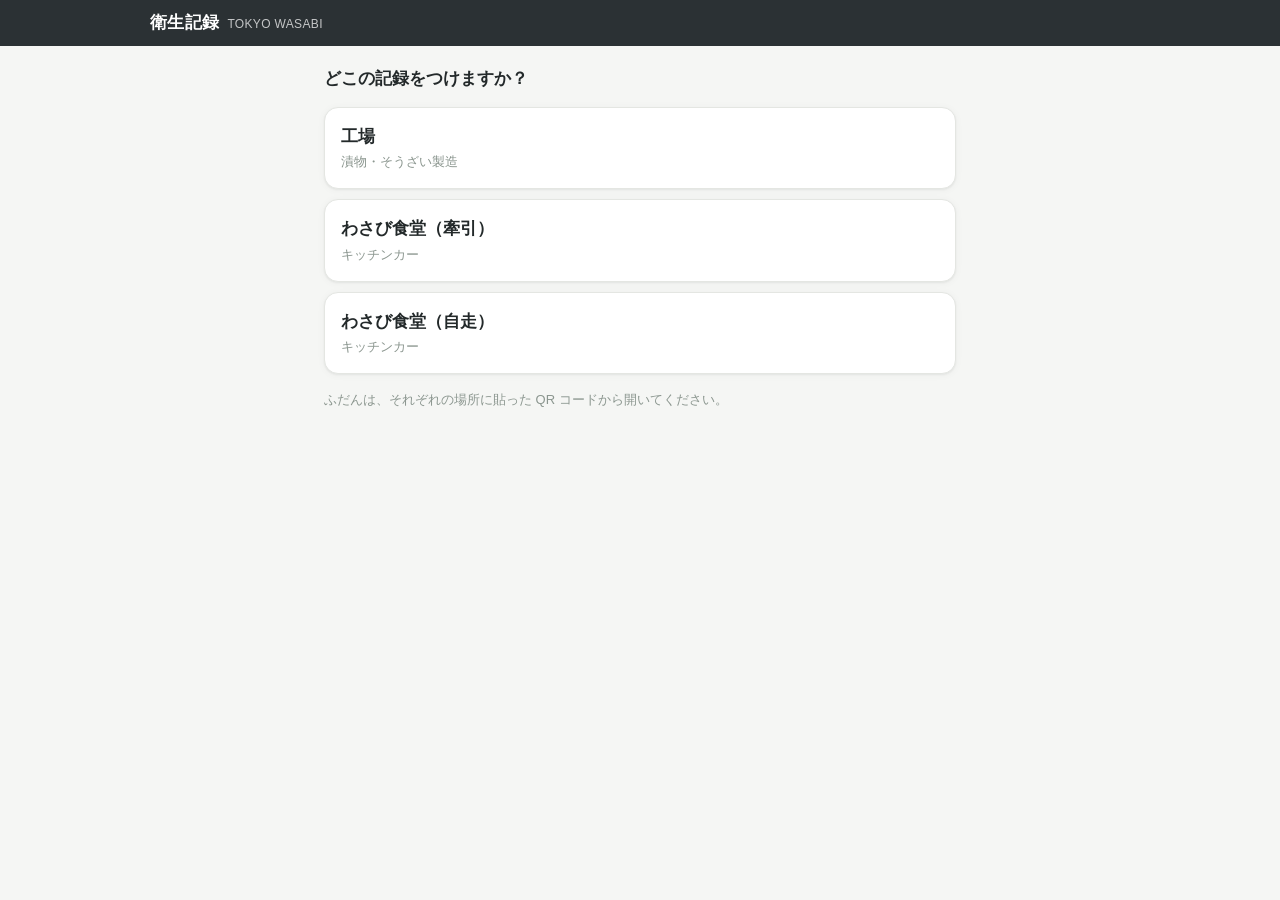
<file: index.html>
<!DOCTYPE html>
<html lang="ja">
<head>
<meta charset="utf-8">
<meta name="viewport" content="width=device-width, initial-scale=1, viewport-fit=cover">
<title>衛生記録 | TOKYO WASABI</title>
<meta name="description" content="TOKYO WASABI の衛生管理記録">
<meta name="theme-color" content="#2b3134">
<meta name="format-detection" content="telephone=no">
<meta name="robots" content="noindex, nofollow">

<link rel="manifest" href="manifest.webmanifest">
<link rel="icon" href="icons/icon-192.png" sizes="192x192">
<link rel="apple-touch-icon" href="icons/icon-180.png">
<meta name="apple-mobile-web-app-capable" content="yes">
<meta name="apple-mobile-web-app-title" content="衛生記録">
<meta name="apple-mobile-web-app-status-bar-style" content="black-translucent">

<!-- Google のサーバーへの接続を先に用意しておく（初回の待ち時間が減る） -->
<link rel="preconnect" href="https://script.google.com" crossorigin>
<link rel="preconnect" href="https://script.googleusercontent.com" crossorigin>

<link rel="stylesheet" href="style.css">
<script src="common.js"></script>
</head>
<body>

<header class="app-head" id="head"></header>

<main id="app"></main>

<script src="app.js"></script>
</body>
</html>
</file>
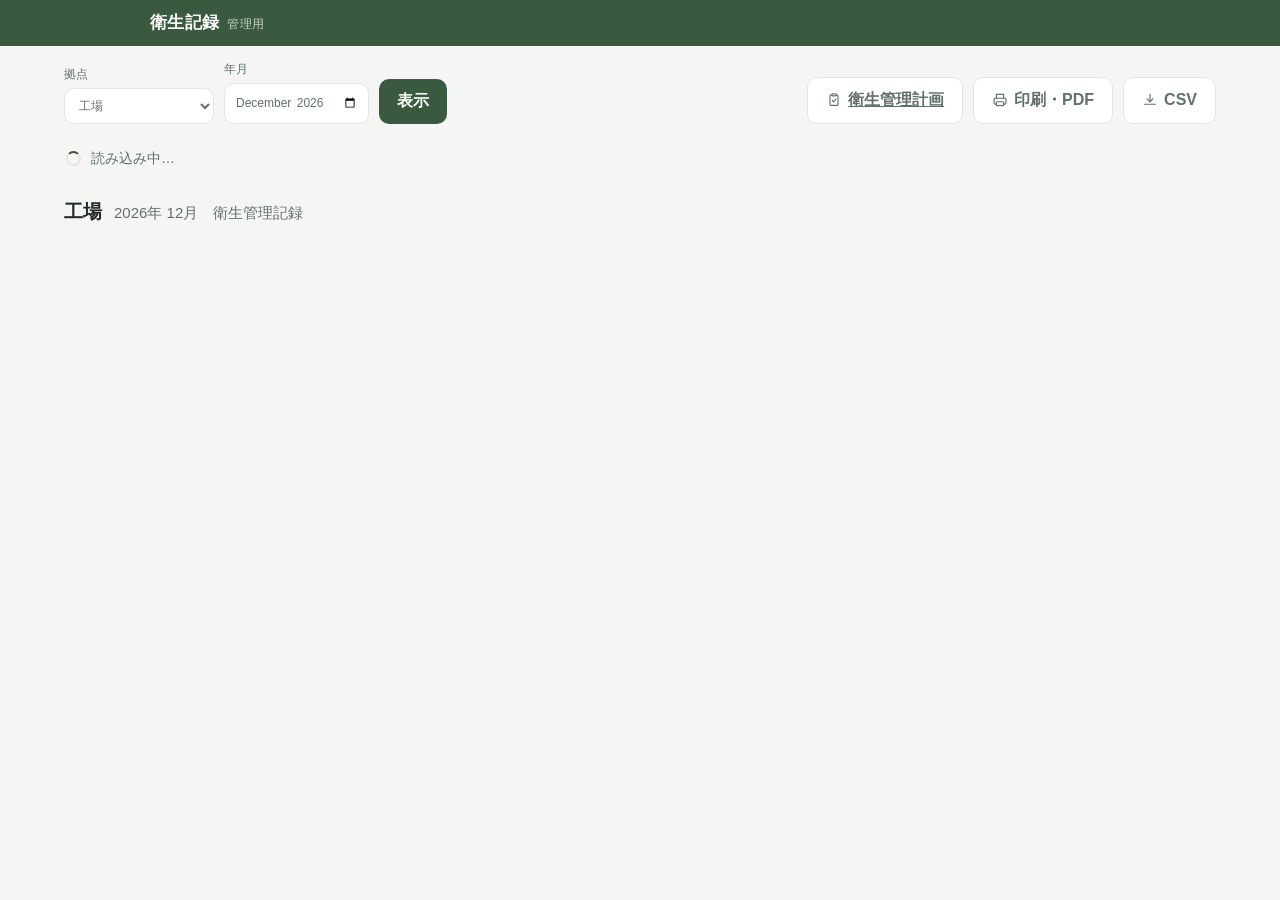
<file: admin.html>
<!DOCTYPE html>
<html lang="ja">
<head>
<meta charset="utf-8">
<meta name="viewport" content="width=device-width, initial-scale=1, viewport-fit=cover">
<title>衛生記録 管理 | TOKYO WASABI</title>
<meta name="description" content="TOKYO WASABI の衛生管理記録（管理用）">
<meta name="theme-color" content="#3a5a40">
<meta name="format-detection" content="telephone=no">
<meta name="robots" content="noindex, nofollow">

<link rel="manifest" href="admin.webmanifest">
<link rel="icon" href="icons/admin-192.png" sizes="192x192">
<link rel="apple-touch-icon" href="icons/admin-180.png">
<meta name="apple-mobile-web-app-capable" content="yes">
<meta name="apple-mobile-web-app-title" content="衛生記録 管理">
<meta name="apple-mobile-web-app-status-bar-style" content="black-translucent">

<link rel="preconnect" href="https://script.google.com" crossorigin>
<link rel="preconnect" href="https://script.googleusercontent.com" crossorigin>

<link rel="stylesheet" href="style.css">
<script src="common.js"></script>
</head>
<body class="admin">

<header class="app-head" id="head"></header>

<main id="app"></main>

<script src="admin.js"></script>
</body>
</html>
</file>
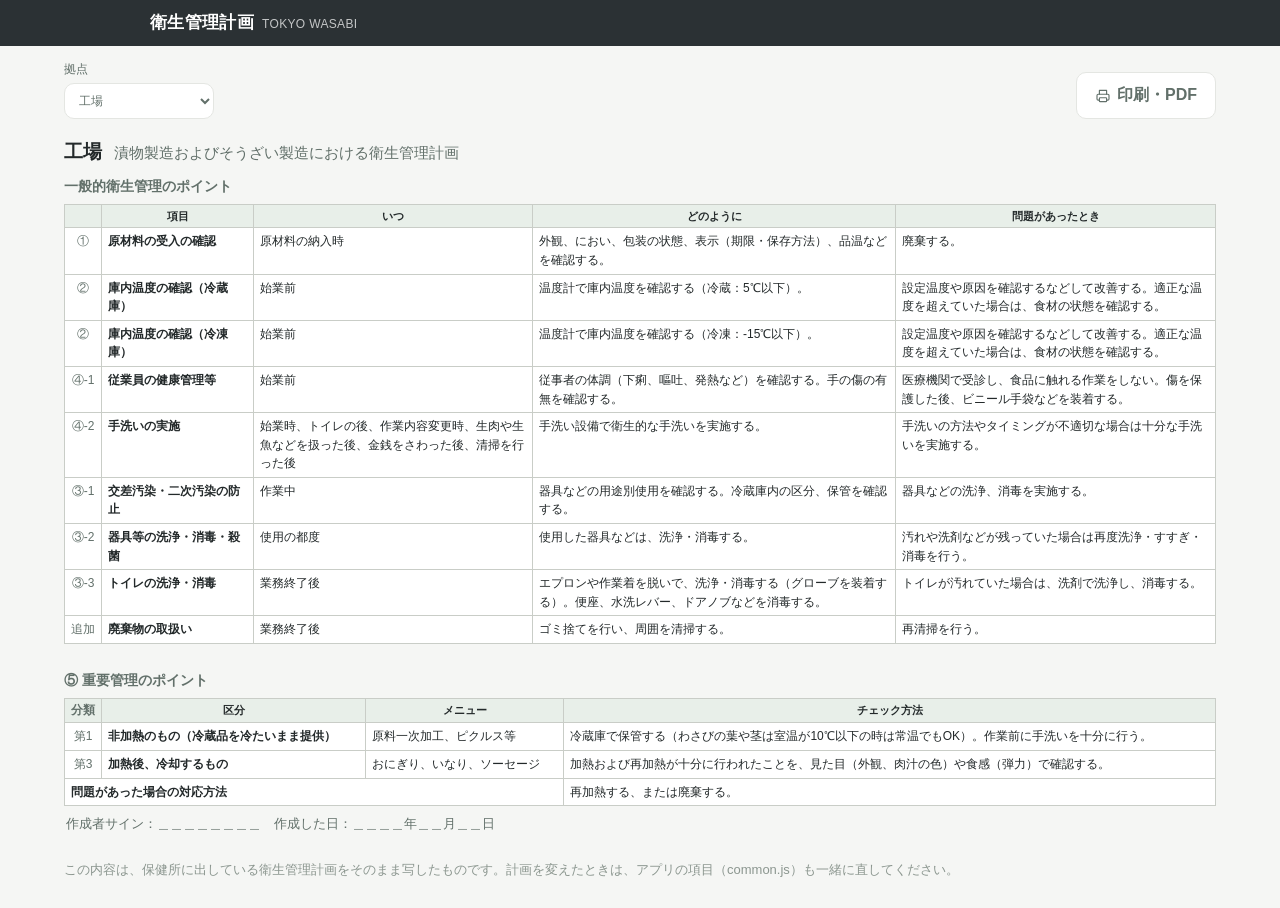
<file: plan.html>
<!DOCTYPE html>
<html lang="ja">
<head>
<meta charset="utf-8">
<meta name="viewport" content="width=device-width, initial-scale=1, viewport-fit=cover">
<title>衛生管理計画 | TOKYO WASABI</title>
<meta name="description" content="TOKYO WASABI の衛生管理計画">
<meta name="theme-color" content="#2b3134">
<meta name="robots" content="noindex, nofollow">
<link rel="icon" href="icons/icon-192.png" sizes="192x192">
<link rel="stylesheet" href="style.css">
<script src="common.js"></script>
</head>
<body>

<header class="app-head no-print" id="head">
  <div class="head-top"><h1>衛生管理計画<span class="head-sub">TOKYO WASABI</span></h1></div>
</header>

<main id="app"></main>

<script>
/* ===========================================================
   衛生管理計画を画面に出す。

   保健所は「衛生管理計画」と「記録表」の両方の提示を求めます。
   このページの中身は common.js の中にあるので、
   一度でもアプリを開いていれば、電波が届かない現場でも開けます。
   =========================================================== */
'use strict';

const PLAN_NAME = {
  factory: '漬物製造およびそうざい製造における衛生管理計画',
  shokudo: '一般飲食店における衛生管理計画',
};

/* URL に ?site= があればその拠点。なければ最初の拠点 */
function pickSite() {
  const key = new URLSearchParams(location.search).get('site');
  return (key && SITE_BY_KEY[key]) || SITES[0];
}

let site = pickSite();

function render() {
  const ippan = itemsFor(site).filter(function (i) {
    return i.group === 'ippan';
  });
  const juyo = itemsFor(site).filter(function (i) {
    return i.group === 'juyo' && i.type !== 'text';
  });

  document.getElementById('app').innerHTML =
    '<div class="wrap admin-wrap">' +
    /* 拠点の切り替え。印刷には出さない */
    '<div class="pick no-print">' +
    '<label>拠点<select id="site">' +
    SITES.map(function (s) {
      return (
        '<option value="' + esc(s.key) + '"' + (s.key === site.key ? ' selected' : '') + '>' +
        esc(s.name) + '</option>'
      );
    }).join('') +
    '</select></label>' +
    '<span class="pick-gap"></span>' +
    '<button type="button" id="print" class="btn btn-ghost">' + icon('print') + '印刷・PDF</button>' +
    '</div>' +

    '<div class="sheet-title"><b>' + esc(site.name) + '</b><span>' +
    esc(PLAN_NAME[site.plan]) + '</span></div>' +

    /* 一般的衛生管理 */
    '<section class="sheet">' +
    '<h2 class="sheet-h"><span class="sheet-h-where">' + esc(site.name) + '</span>' +
    '一般的衛生管理のポイント</h2>' +
    '<div class="table-scroll"><table class="grid plan-grid"><thead><tr>' +
    '<th class="c-day"></th><th class="p-name">項目</th><th class="p-when">いつ</th>' +
    '<th class="p-how">どのように</th><th class="p-ng">問題があったとき</th>' +
    '</tr></thead><tbody>' +
    ippan.map(function (it) {
      return (
        '<tr>' +
        '<td class="c-day">' + esc(it.no) + '</td>' +
        '<td class="p-name">' + esc(it.name) + '</td>' +
        '<td class="p-when">' + esc(it.whenText || '') + '</td>' +
        '<td class="p-how">' + esc(textFor(it, 'how', site)) + '</td>' +
        '<td class="p-ng">' + esc(textFor(it, 'ng', site)) + '</td>' +
        '</tr>'
      );
    }).join('') +
    '</tbody></table></div></section>' +

    /* 重要管理 */
    '<section class="sheet">' +
    '<h2 class="sheet-h"><span class="sheet-h-where">' + esc(site.name) + '</span>' +
    '⑤ 重要管理のポイント</h2>' +
    '<div class="table-scroll"><table class="grid plan-grid"><thead><tr>' +
    '<th class="c-day">分類</th><th class="p-name">区分</th>' +
    '<th class="p-when">メニュー</th><th class="p-how" colspan="2">チェック方法</th>' +
    '</tr></thead><tbody>' +
    juyo.map(function (it) {
      return (
        '<tr>' +
        '<td class="c-day">' + esc(it.no) + '</td>' +
        '<td class="p-name">' + esc(it.name) + '</td>' +
        '<td class="p-when">' + esc(textFor(it, 'menu', site)) + '</td>' +
        '<td class="p-how" colspan="2">' + esc(textFor(it, 'how', site)) + '</td>' +
        '</tr>'
      );
    }).join('') +
    '<tr><td colspan="3" class="p-name"><b>問題があった場合の対応方法</b></td>' +
    '<td class="p-how" colspan="2">' + esc(juyo.length ? textFor(juyo[0], 'ng', site) : '') + '</td></tr>' +
    '</tbody></table></div>' +
    '<p class="sheet-foot">作成者サイン：＿＿＿＿＿＿＿＿　作成した日：＿＿＿＿年＿＿月＿＿日</p>' +
    '</section>' +

    '<p class="hint no-print">' +
    'この内容は、保健所に出している衛生管理計画をそのまま写したものです。' +
    '計画を変えたときは、アプリの項目（common.js）も一緒に直してください。' +
    '</p>' +
    '</div>';

  document.getElementById('site').addEventListener('change', function (e) {
    site = SITE_BY_KEY[e.target.value] || SITES[0];
    render();
  });
  document.getElementById('print').addEventListener('click', function () {
    window.print();
  });
}

render();
</script>
</body>
</html>
</file>
<file: style.css>
/* ===== TOKYO WASABI 衛生記録 ===== */

:root {
  --green: #3a5a40;
  --green-d: #2b4430;
  --green-l: #e8efe9;
  --charcoal: #2b3134;
  --warn: #c47f16;
  --warn-l: #fbf1de;
  --danger: #b23b34;
  --danger-l: #f8eae9;
  --wait: #4a6072;
  --wait-l: #e8eef2;

  --bg: #f5f6f4;
  --card: #ffffff;
  --line: #e4e6e2;
  --ink: #23292a;
  --ink-2: #62706a;
  --ink-3: #8b968f;

  --r: 14px;
  --r-s: 10px;
  --shadow: 0 1px 2px rgba(35, 41, 42, .06), 0 1px 8px rgba(35, 41, 42, .04);
}

* { box-sizing: border-box; }
html { -webkit-text-size-adjust: 100%; }

body {
  margin: 0;
  background: var(--bg);
  color: var(--ink);
  font-family: -apple-system, BlinkMacSystemFont, "Hiragino Sans", "Hiragino Kaku Gothic ProN",
    "Noto Sans JP", "Yu Gothic UI", "Segoe UI", Meiryo, sans-serif;
  font-size: 16px;
  line-height: 1.55;
  -webkit-font-smoothing: antialiased;
}

button, input, select, textarea { font: inherit; color: inherit; }
button { cursor: pointer; }
button:disabled, input:disabled, textarea:disabled { cursor: default; opacity: .55; }
h1, h2, h3, p { margin: 0; }
:focus-visible { outline: 2px solid var(--green); outline-offset: 2px; }

input[type="number"] { -moz-appearance: textfield; }
input[type="number"]::-webkit-outer-spin-button,
input[type="number"]::-webkit-inner-spin-button { -webkit-appearance: none; margin: 0; }

.svg { width: 1em; height: 1em; display: block; flex: none; }

/* ===== ヘッダー ===== */

.app-head {
  position: sticky;
  top: 0;
  z-index: 30;
  background: var(--charcoal);
  color: #fff;
  padding: calc(10px + env(safe-area-inset-top)) 14px 0;
}
body.admin .app-head { background: var(--green); }

.head-top {
  display: flex;
  align-items: center;
  gap: 10px;
  max-width: 980px;
  margin: 0 auto;
  padding-bottom: 10px;
}

.head-top h1 {
  font-size: 17px;
  font-weight: 700;
  letter-spacing: .02em;
  flex: 1;
  min-width: 0;
}

.head-sub {
  font-size: 12px;
  font-weight: 400;
  color: rgba(255, 255, 255, .72);
  margin-left: 8px;
}

.icon-btn {
  background: rgba(255, 255, 255, .14);
  border: 0;
  color: #fff;
  width: 36px;
  height: 36px;
  border-radius: 999px;
  display: grid;
  place-items: center;
  font-size: 19px;
  flex: none;
}
.icon-btn:active { background: rgba(255, 255, 255, .3); }
.icon-btn.spin .svg { animation: spin .8s linear infinite; }
@keyframes spin { to { transform: rotate(360deg); } }

/* ===== 共通の枠 ===== */

.wrap {
  max-width: 660px;
  margin: 0 auto;
  padding: 14px 14px calc(28px + env(safe-area-inset-bottom));
}
.admin-wrap { max-width: 1180px; }

.lead { font-size: 17px; font-weight: 700; margin: 6px 0 14px; }
.hint { color: var(--ink-3); font-size: 13px; margin-top: 16px; }

.card {
  background: var(--card);
  border: 1px solid var(--line);
  border-radius: var(--r);
  box-shadow: var(--shadow);
  padding: 14px;
  margin-bottom: 10px;
}
.card h2 { font-size: 14px; color: var(--ink-2); margin-bottom: 10px; }
.card h2 .opt { font-weight: 400; color: var(--ink-3); font-size: 12px; margin-left: 8px; }

.loading {
  display: flex;
  align-items: center;
  gap: 10px;
  color: var(--ink-2);
  font-size: 14px;
  padding: 10px 2px;
}

.spinner {
  width: 15px; height: 15px;
  border: 2px solid var(--line);
  border-top-color: var(--green);
  border-radius: 999px;
  animation: spin .8s linear infinite;
  flex: none;
}

/* ===== 拠点えらび ===== */

.site-list { display: grid; gap: 10px; }

.site-btn {
  text-align: left;
  background: var(--card);
  border: 1px solid var(--line);
  border-radius: var(--r);
  box-shadow: var(--shadow);
  padding: 16px;
  display: grid;
  gap: 2px;
}
.site-btn b { font-size: 17px; }
.site-btn span { color: var(--ink-3); font-size: 13px; }
.site-btn:active { background: var(--green-l); }

/* ===== ホーム ===== */

.date-bar {
  display: flex;
  align-items: center;
  gap: 8px;
  flex-wrap: wrap;
  margin-bottom: 14px;
  font-size: 14px;
  color: var(--ink-2);
}
.date-bar input {
  border: 1px solid var(--line);
  border-radius: var(--r-s);
  padding: 7px 10px;
  background: var(--card);
}
.date-note {
  background: var(--warn-l);
  color: var(--warn);
  border-radius: 999px;
  padding: 2px 10px;
  font-size: 12px;
  font-weight: 700;
}

.time-list { display: grid; gap: 12px; }

.time-card {
  background: var(--card);
  border: 1px solid var(--line);
  border-radius: var(--r);
  box-shadow: var(--shadow);
  overflow: hidden;
}
.time-card.is-done { border-color: #cfe0d3; }

.time-main {
  width: 100%;
  background: none;
  border: 0;
  text-align: left;
  padding: 18px 16px;
  display: flex;
  align-items: center;
  gap: 14px;
}
.time-main:active { background: var(--green-l); }

.time-ico {
  width: 46px; height: 46px;
  border-radius: 999px;
  background: var(--green-l);
  color: var(--green);
  display: grid;
  place-items: center;
  font-size: 24px;
  flex: none;
}
.time-card.is-done .time-ico { background: var(--green); color: #fff; }

.time-body { display: grid; gap: 4px; min-width: 0; }
.time-body b { font-size: 18px; }

.pill {
  display: inline-flex;
  align-items: center;
  gap: 4px;
  font-size: 12px;
  font-weight: 700;
  border-radius: 999px;
  padding: 2px 10px;
  width: fit-content;
}
.pill-done { background: var(--green-l); color: var(--green); }
.pill-todo { background: #eef0ed; color: var(--ink-3); }
.pill-wait { background: var(--wait-l); color: var(--wait); }
.pill-sub { font-size: 12px; color: var(--ink-3); margin-left: 6px; }

.time-fix {
  width: 100%;
  background: none;
  border: 0;
  border-top: 1px solid var(--line);
  color: var(--ink-2);
  font-size: 13px;
  padding: 11px;
}
.time-fix:active { background: var(--bg); }

/* ===== お知らせの帯 ===== */

.notice {
  display: flex;
  gap: 10px;
  align-items: flex-start;
  border-radius: var(--r);
  padding: 13px 14px;
  margin: 14px 0;
  font-size: 13px;
  line-height: 1.5;
}
.notice .svg { font-size: 18px; margin-top: 1px; }
.notice b { display: block; font-size: 14px; }
.notice p { color: inherit; opacity: .85; margin-top: 2px; }
.notice button {
  margin-left: auto;
  flex: none;
  background: #fff;
  border: 1px solid currentColor;
  border-radius: 999px;
  padding: 6px 14px;
  font-size: 13px;
  font-weight: 700;
  align-self: center;
}
.notice-wait { background: var(--wait-l); color: var(--wait); }
.notice-fix { background: var(--warn-l); color: var(--warn); }
.notice-err { background: var(--danger-l); color: var(--danger); }
.notice-done { background: var(--green-l); color: var(--green); }

/* 衛生管理計画へのリンク（スタッフ用ホームの下） */
.plan-link {
  display: flex;
  align-items: center;
  justify-content: center;
  gap: 6px;
  margin-top: 18px;
  padding: 13px;
  background: var(--card);
  border: 1px solid var(--line);
  border-radius: var(--r);
  color: var(--ink-2);
  text-decoration: none;
  font-size: 14px;
}
.plan-link:active { background: var(--green-l); }

/* ===== フォーム ===== */

.form-head {
  display: flex;
  align-items: center;
  gap: 12px;
  margin-bottom: 14px;
}
.back-btn {
  background: none;
  border: 0;
  color: var(--ink-2);
  display: flex;
  align-items: center;
  gap: 2px;
  font-size: 14px;
  padding: 6px 4px 6px 0;
  flex: none;
}
.form-title { display: grid; min-width: 0; }
.form-title b { font-size: 18px; }
.form-title span { font-size: 13px; color: var(--ink-3); }

.all-ok {
  width: 100%;
  background: var(--card);
  border: 1px dashed #b9c8bd;
  color: var(--green);
  border-radius: var(--r);
  padding: 12px;
  font-size: 14px;
  font-weight: 700;
  display: flex;
  align-items: center;
  justify-content: center;
  gap: 6px;
  margin-bottom: 16px;
}
.all-ok:active { background: var(--green-l); }

.group { margin-bottom: 22px; }
.group-title {
  font-size: 13px;
  font-weight: 700;
  color: var(--ink-2);
  letter-spacing: .04em;
  margin: 0 2px 8px;
}

.item.is-filled { border-color: #cfe0d3; }
.item.is-ng { border-color: #e6c4c0; background: #fffbfa; }

.item-head { display: flex; align-items: baseline; gap: 8px; }
.item-no {
  font-size: 12px;
  font-weight: 700;
  color: var(--green);
  background: var(--green-l);
  border-radius: 6px;
  padding: 1px 7px;
  flex: none;
}
.item-head h3 { font-size: 16px; font-weight: 700; }

.item-menu {
  font-size: 13px;
  color: var(--ink);
  background: var(--bg);
  border-radius: var(--r-s);
  padding: 7px 10px;
  margin: 8px 0 0;
}
.item-how { font-size: 13px; color: var(--ink-3); margin-top: 6px; }

/* 良・否 */

.choice { display: flex; gap: 8px; margin-top: 12px; }

.ch {
  flex: 1;
  border: 1.5px solid var(--line);
  background: var(--card);
  border-radius: var(--r-s);
  padding: 13px 6px;
  font-size: 16px;
  font-weight: 700;
  color: var(--ink-3);
  min-height: 50px;
}
.ch-na { font-size: 14px; }
.ch-ok.on { background: var(--green); border-color: var(--green); color: #fff; }
.ch-ng.on { background: var(--danger); border-color: var(--danger); color: #fff; }
.ch-na.on { background: var(--ink-2); border-color: var(--ink-2); color: #fff; }

/* 温度 */

.temp-row {
  display: flex;
  align-items: center;
  gap: 8px;
  margin-top: 12px;
  flex-wrap: wrap;
}
.temp-ico { color: var(--wait); font-size: 22px; }
.temp-sign {
  flex: none;
  width: 50px;
  min-height: 50px;
  border: 1.5px solid var(--line);
  background: var(--card);
  border-radius: var(--r-s);
  font-size: 20px;
  font-weight: 700;
  color: var(--ink-2);
}
.temp-sign:active { background: var(--green-l); }

.temp-in {
  width: 108px;
  border: 1.5px solid var(--line);
  border-radius: var(--r-s);
  padding: 12px;
  font-size: 20px;
  font-weight: 700;
  text-align: right;
  background: var(--card);
}
.temp-unit { font-size: 17px; font-weight: 700; }
.temp-limit { font-size: 12px; color: var(--ink-3); margin-left: auto; }
.temp-row.over .temp-in { border-color: var(--danger); color: var(--danger); }

.over-msg {
  align-items: center;
  gap: 5px;
  color: var(--danger);
  font-size: 13px;
  font-weight: 700;
  margin-top: 8px;
}

/* 「否」だったときの対応。
   いつも作っておいて、見える・見えないだけを切り替える。
   入力中に欄が増えたり減ったりしないので、画面を組み直さずに済む */

.ng-box, .over-msg { display: none; }
.item.is-ng .ng-box { display: block; }
.item.is-ng .over-msg { display: flex; }

.ng-box {
  margin-top: 12px;
  border-top: 1px dashed #e6c4c0;
  padding-top: 12px;
}
.ng-box label { display: block; font-size: 13px; font-weight: 700; color: var(--danger); }
.ng-plan { font-size: 12px; color: var(--ink-3); margin: 3px 0 7px; }

.text-in {
  width: 100%;
  border: 1.5px solid var(--line);
  border-radius: var(--r-s);
  padding: 11px;
  background: var(--card);
  font-size: 15px;
  resize: vertical;
}
.ng-box .text-in { border-color: #e6c4c0; }

/* 記録した人 */

.staff-list { display: flex; flex-wrap: wrap; gap: 8px; }
.staff-btn {
  border: 1.5px solid var(--line);
  background: var(--card);
  border-radius: 999px;
  padding: 10px 18px;
  font-size: 15px;
  color: var(--ink-2);
}
.staff-btn.on { background: var(--green); border-color: var(--green); color: #fff; font-weight: 700; }

/* 送信 */

.submit-bar { margin-top: 20px; }
.submit-btn {
  width: 100%;
  background: var(--green);
  border: 0;
  color: #fff;
  border-radius: var(--r);
  padding: 17px;
  font-size: 17px;
  font-weight: 700;
}
.submit-btn:active { background: var(--green-d); }

.shake { animation: shake .4s; }
@keyframes shake {
  0%, 100% { transform: translateX(0); }
  25% { transform: translateX(-5px); }
  75% { transform: translateX(5px); }
}

/* ===== 管理画面 ===== */

.pick {
  display: flex;
  align-items: flex-end;
  gap: 10px;
  flex-wrap: wrap;
  margin-bottom: 14px;
}
.pick label { display: grid; gap: 4px; font-size: 12px; color: var(--ink-2); }
.pick select, .pick input {
  border: 1px solid var(--line);
  border-radius: var(--r-s);
  padding: 9px 10px;
  background: var(--card);
}
.pick-gap { flex: 1; }

.btn {
  border: 0;
  background: var(--green);
  color: #fff;
  border-radius: var(--r-s);
  padding: 10px 18px;
  font-weight: 700;
  display: inline-flex;
  align-items: center;
  gap: 6px;
}
.btn-ghost { background: var(--card); color: var(--ink-2); border: 1px solid var(--line); }

.summary {
  background: var(--card);
  border: 1px solid var(--line);
  border-radius: var(--r-s);
  padding: 10px 14px;
  font-size: 14px;
  margin-bottom: 14px;
}
.ng-count { color: var(--danger); }

/* 責任者が月に1回、記録を確認したことを残す欄 */
.review-box {
  background: var(--card);
  border: 1px solid var(--line);
  border-left: 4px solid var(--warn);
  border-radius: var(--r-s);
  padding: 13px 16px;
  margin-bottom: 14px;
}
.review-box b { font-size: 15px; }
.review-box p { font-size: 13px; color: var(--ink-3); margin: 2px 0 10px; }
.review-row { display: flex; gap: 8px; flex-wrap: wrap; align-items: center; }
.review-row select, .review-row input {
  border: 1px solid var(--line);
  border-radius: var(--r-s);
  padding: 9px 10px;
  background: var(--card);
}
.review-row input { flex: 1; min-width: 200px; }

.sheet-title {
  display: flex;
  align-items: baseline;
  gap: 12px;
  margin: 18px 0 10px;
}
.sheet-title b { font-size: 19px; }
.sheet-title span { font-size: 15px; color: var(--ink-2); }

.sheet { margin-bottom: 26px; }
.sheet-h {
  font-size: 14px;
  font-weight: 700;
  color: var(--ink-2);
  margin-bottom: 6px;
}
/* 拠点名と年月は、画面では上の見出しに出ているので隠す（紙のときだけ出す） */
.sheet-h-where { display: none; }

.table-scroll { overflow-x: auto; -webkit-overflow-scrolling: touch; }

.grid {
  border-collapse: collapse;
  width: 100%;
  background: var(--card);
  font-size: 13px;
}
.grid th, .grid td {
  border: 1px solid #c9cdc7;
  padding: 4px 6px;
  text-align: center;
  vertical-align: middle;
}
.grid th {
  background: var(--green-l);
  font-size: 11px;
  font-weight: 700;
  line-height: 1.3;
  min-width: 62px;
}
.th-no { display: block; color: var(--green); font-size: 10px; }

.grid .c-day { width: 34px; color: var(--ink-2); font-size: 12px; }
.grid .c-note { min-width: 170px; text-align: left; font-size: 11px; }
.grid .c-staff { min-width: 74px; font-size: 12px; }
.grid .c-free { text-align: left; font-size: 11px; min-width: 110px; }
.grid .c-ng { background: var(--danger-l); color: var(--danger); font-weight: 700; }
.grid .c-na { color: var(--ink-3); }

.grid tr.empty td { background: #fafbfa; }
.grid tr.empty .c-day { color: var(--ink-3); }
.grid tr.sun .c-day { color: #c0564e; }
.grid tr.sat .c-day { color: #4a6072; }

/* 紙の下につく責任者の確認欄 */
.sheet-foot {
  font-size: 13px;
  color: var(--ink-2);
  margin-top: 8px;
  padding: 0 2px;
}

/* 衛生管理計画の表。文章が長いので左ぞろえ */
.plan-grid th { min-width: 0; }
.plan-grid td { text-align: left; vertical-align: top; font-size: 12px; }
.plan-grid .c-day { text-align: center; white-space: nowrap; }
.plan-grid .p-name { min-width: 150px; font-weight: 700; }
.plan-grid .p-when { min-width: 140px; }
.plan-grid .p-how { min-width: 230px; }
.plan-grid .p-ng { min-width: 200px; }

/* ===== トースト ===== */

.toasts {
  position: fixed;
  left: 0; right: 0;
  bottom: calc(12px + env(safe-area-inset-bottom));
  z-index: 60;
  display: grid;
  gap: 8px;
  padding: 0 12px;
  justify-items: center;
  pointer-events: none;
}

.toast {
  pointer-events: auto;
  background: var(--charcoal);
  color: #fff;
  border-radius: 999px;
  padding: 11px 8px 11px 18px;
  font-size: 14px;
  display: flex;
  align-items: center;
  gap: 8px;
  max-width: 560px;
  box-shadow: 0 6px 22px rgba(0, 0, 0, .22);
  animation: toast-in .22s ease-out;
}
.toast-error { background: var(--danger); }
.toast-text { line-height: 1.4; }
.toast-close {
  background: rgba(255, 255, 255, .16);
  border: 0;
  color: #fff;
  width: 26px; height: 26px;
  border-radius: 999px;
  display: grid;
  place-items: center;
  flex: none;
}
.toast.out { animation: toast-out .2s ease-in forwards; }
@keyframes toast-in { from { opacity: 0; transform: translateY(10px); } }
@keyframes toast-out { to { opacity: 0; transform: translateY(8px); } }

/* ===== 落ちたときの帯 ===== */

.fatal {
  position: fixed;
  inset: auto 0 0 0;
  z-index: 90;
  background: var(--danger);
  color: #fff;
  padding: 14px 16px calc(16px + env(safe-area-inset-bottom));
  font-size: 13px;
}
.fatal code {
  display: block;
  margin-top: 8px;
  white-space: pre-wrap;
  word-break: break-all;
  background: rgba(0, 0, 0, .22);
  border-radius: 8px;
  padding: 8px;
  font-size: 12px;
}

/* ===== 印刷（保健所に出す紙） ===== */

@media print {
  @page { size: A4 landscape; margin: 8mm; }

  body { background: #fff; font-size: 10px; }
  .app-head, .no-print, .toasts, .fatal { display: none !important; }
  .admin-wrap { max-width: none; padding: 0; }
  .table-scroll { overflow: visible; }

  /* 表ごとの見出しに拠点名と年月が入るので、いちばん上の見出しは出さない */
  .sheet-title { display: none; }

  /* 2枚目（重要管理）は新しいページから */
  .sheet { break-inside: auto; margin-bottom: 0; }
  .sheet + .sheet { break-before: page; }

  .sheet-h {
    font-size: 12px;
    margin-bottom: 4px;
    color: #000;
    display: flex;
    align-items: baseline;
    gap: 10px;
  }
  .sheet-h-where { display: inline; font-size: 14px; }

  .sheet-foot { font-size: 10px; color: #000; margin-top: 3mm; }

  .grid { font-size: 9px; }
  .grid th, .grid td { border: 1px solid #444; padding: 1px 3px; }
  .plan-grid td { font-size: 9px; padding: 2px 4px; }
  .grid th { background: #eee !important; font-size: 8px; min-width: 0; }
  .grid .c-ng { background: #f2dedc !important; }
  .grid tr.empty td { background: #fff; }

  /* 行の途中でページが変わらないように */
  .grid tr { break-inside: avoid; }
  .grid thead { display: table-header-group; }

  /* 色を紙にも出す */
  * { -webkit-print-color-adjust: exact; print-color-adjust: exact; }
}
</file>
